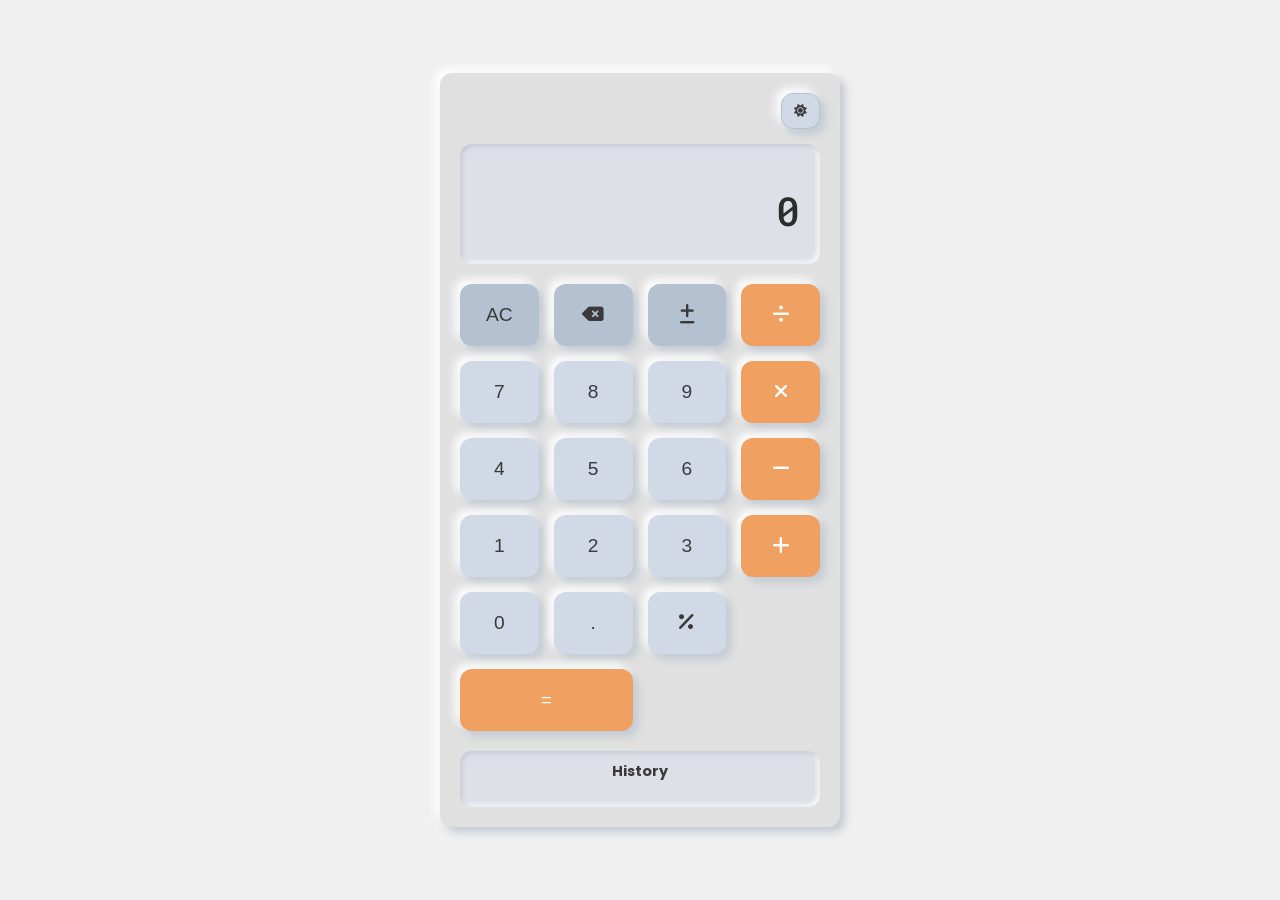
<file: neocalc-v1/index.html>
<!DOCTYPE html>
<html lang="en">
<head>
    <meta charset="UTF-8">
    <meta name="viewport" content="width=device-width, initial-scale=1.0">
    <title>NeoCalc</title>
    <link rel="stylesheet" href="style.css">
    <link rel="stylesheet" href="https://cdnjs.cloudflare.com/ajax/libs/font-awesome/6.5.1/css/all.min.css" integrity="sha512-DTOQO9RWCH3ppGqcWaEA1BIZOC6xxalwEsw9c2QQeAIftl+Vegovlnee1c9QX4TctnWMn13TZye+giMm8e2LwA==" crossorigin="anonymous" referrerpolicy="no-referrer" />
</head>
<body>
    <div class="calculator">
        <button id="themeToggleButton" class="theme-toggle-button" aria-label="Toggle Light Dark Theme">
            <!-- Icon will be set by JavaScript -->
            <i class="fas fa-sun"></i> <!-- Default to sun icon -->
        </button>
        <div class="calculator-display" role="region" aria-live="polite">
            <div class="display-history" aria-label="Previous calculation or context"></div>
            <div class="display-input" aria-label="Current input or result">0</div>
        </div>
        <div class="calculator-keys">
            <button class="key key-ac" aria-label="All Clear">AC</button>
            <button class="key key-del" aria-label="Delete"><i class="fas fa-backspace"></i></button>
            <button class="key key-sign" aria-label="Toggle Sign"><i class="fas fa-plus-minus"></i></button>
            <button class="key key-operator" data-operator="/" aria-label="Divide"><i class="fas fa-divide"></i></button>

            <button class="key key-number" data-number="7">7</button>
            <button class="key key-number" data-number="8">8</button>
            <button class="key key-number" data-number="9">9</button>
            <button class="key key-operator" data-operator="*" aria-label="Multiply"><i class="fas fa-times"></i></button>

            <button class="key key-number" data-number="4">4</button>
            <button class="key key-number" data-number="5">5</button>
            <button class="key key-number" data-number="6">6</button>
            <button class="key key-operator" data-operator="-" aria-label="Subtract"><i class="fas fa-minus"></i></button>

            <button class="key key-number" data-number="1">1</button>
            <button class="key key-number" data-number="2">2</button>
            <button class="key key-number" data-number="3">3</button>
            <button class="key key-operator" data-operator="+" aria-label="Add"><i class="fas fa-plus"></i></button>

            <button class="key key-number key-zero" data-number="0">0</button>
            <button class="key key-decimal" data-number="." aria-label="Decimal">.</button>
            <button class="key key-percent" aria-label="Percentage"><i class="fas fa-percentage"></i></button>
            <button class="key key-equals" data-operator="=" aria-label="Equals">=</button>
        </div>

        <div class="calculator-history-log-panel" role="region" aria-live="polite" aria-atomic="true">
            <h4 id="historyLogHeading">History</h4>
            <ul id="historyLogList" aria-labelledby="historyLogHeading">
                <!-- History items will be populated here by JavaScript -->
            </ul>
            <!-- Optional: <button id="clearHistoryButton">Clear History</button> -->
        </div>
    </div>

    <script src="script.js"></script>
</body>
</html>
</file>
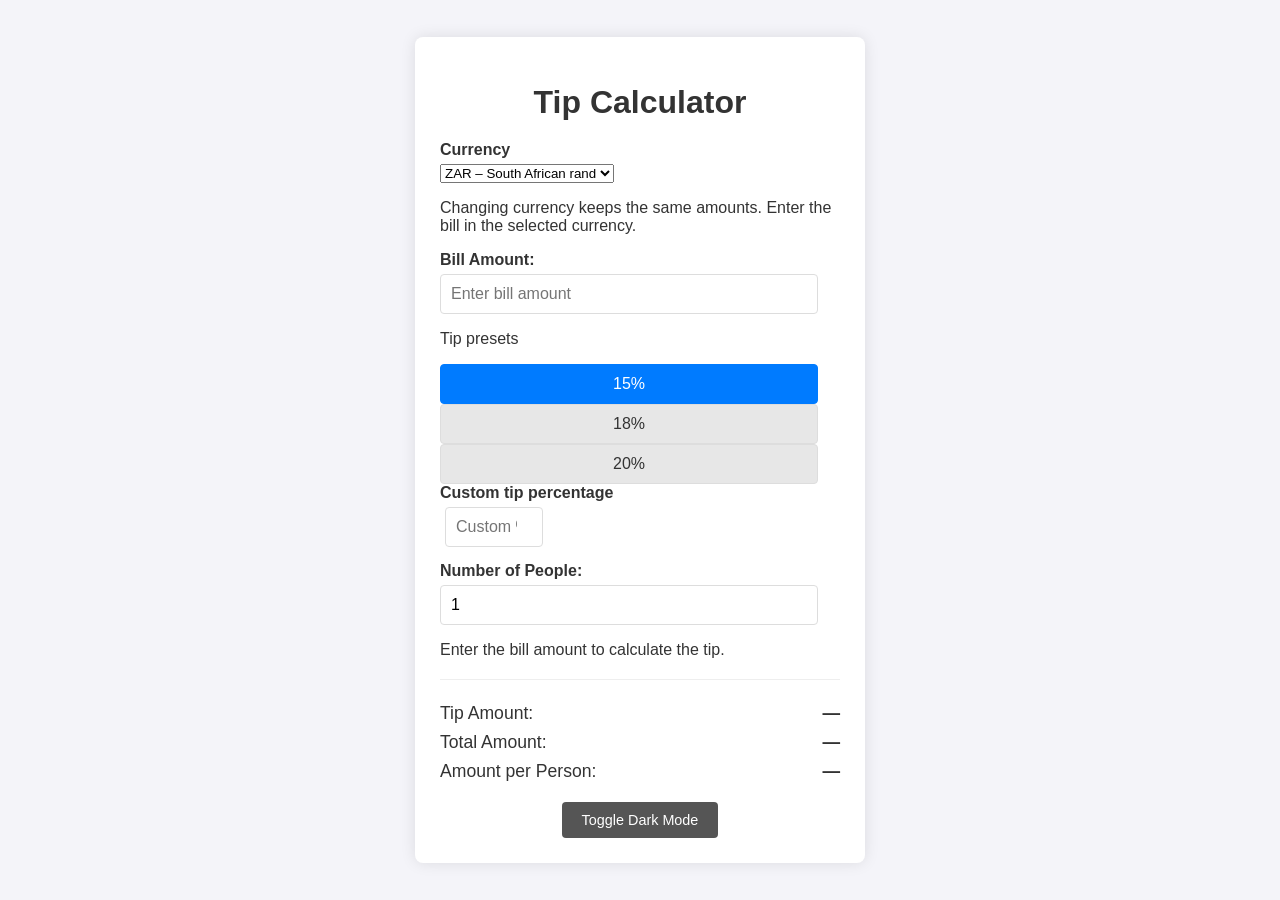
<file: tip-calculator-v1/index.html>
<!DOCTYPE html>
<html lang="en">
<head>
    <meta charset="UTF-8">
    <meta name="viewport" content="width=device-width, initial-scale=1.0">
    <title>Tip Calculator</title>
    <link rel="stylesheet" href="css/style.css">
</head>
<body>
    <div class="calculator-container">
        <h1>Tip Calculator</h1>

        <div class="input-group">
            <label for="currency">Currency</label>
            <select id="currency" aria-describedby="currencyHelp">
                <option value="ZAR" selected>ZAR – South African rand</option>
                <option value="USD">USD – US dollar</option>
                <option value="EUR">EUR – Euro</option>
                <option value="GBP">GBP – British pound</option>
            </select>
            <p id="currencyHelp">Changing currency keeps the same amounts. Enter the bill in the selected currency.</p>
        </div>

        <div class="input-group">
            <label for="billAmount">Bill Amount:</label>
            <input type="number" id="billAmount" placeholder="Enter bill amount" min="0" step="0.01">
        </div>

        <div class="input-group">
            <p>Tip presets</p>
            <button class="tip-percent-btn" data-tip="0.15">15%</button>
            <button class="tip-percent-btn" data-tip="0.18">18%</button>
            <button class="tip-percent-btn" data-tip="0.20">20%</button>
            <label for="customTipPercentage">Custom tip percentage</label>
            <input type="number" id="customTipPercentage" placeholder="Custom %" min="0" step="0.1">
        </div>

        <div class="input-group">
            <label for="numberOfPeople">Number of People:</label>
            <input type="number" id="numberOfPeople" placeholder="Enter number of people" min="1" step="1" value="1" required>
        </div>

        <p id="inputMessage" role="status"></p>
        <div class="output-group">
            <p>Tip Amount: <span id="tipAmount">—</span></p>
            <p>Total Amount: <span id="totalAmount">—</span></p>
            <p>Amount per Person: <span id="amountPerPerson">—</span></p>
        </div>

        <div class="theme-switcher">
            <button id="themeToggle">Toggle Dark Mode</button>
        </div>
    </div>

    <script src="js/script.js"></script>
</body>
</html>
</file>
<file: neocalc-v1/style.css>
@import url('https://fonts.googleapis.com/css2?family=Poppins:wght@300;400;500&family=Roboto+Mono:wght@400;500&display=swap');

:root {
    --bg-color: #f0f0f0;
    --calculator-bg: #e0e0e0;
    --display-bg: #dde1e7;
    --key-bg: #d1d9e6;
    --key-bg-hover: #c8d0db;
    --key-operator-bg: #f0a060;
    --key-operator-bg-hover: #e09050;
    --key-special-bg: #b3c1d1; /* For AC, DEL, +/- etc. if needed */
    --key-special-bg-hover: #a3b1c1;
    --text-color: #3a3a3a;
    --display-text-color: #2c2c2c;
    --history-text-color: #5a5a5a;
    --border-radius: 12px;
    --box-shadow: 5px 5px 10px #c1c9d2, -5px -5px 10px #ffffff;
    --inset-box-shadow: inset 2px 2px 5px #c1c9d2, inset -2px -2px 5px #ffffff;

    /* Specific for theme toggle button */
    --toggle-btn-bg: var(--key-bg);
    --toggle-btn-text: var(--text-color);
    --toggle-btn-border: #b3c1d1;

    /* For history panel scrollbar */
    --scrollbar-track-bg: var(--key-bg);
    --scrollbar-thumb-bg: #888;
    --scrollbar-thumb-hover-bg: #555;

    /* History item separator */
    --history-item-border: #ccc;
}

/* Dark Theme Variables */
.dark-theme {
    --bg-color: #2c3e50; /* Dark blue-grey */
    --calculator-bg: #34495e; /* Slightly lighter dark blue-grey */
    --display-bg: #2c3a47; /* Even darker for display */
    --key-bg: #4a6572; /* Darker key background */
    --key-bg-hover: #5e7a88;
    --key-operator-bg: #e67e22; /* Orange for operators */
    --key-operator-bg-hover: #d35400;
    --key-special-bg: #526c7a;
    --key-special-bg-hover: #627c8a;
    --text-color: #ecf0f1; /* Light text */
    --display-text-color: #ffffff; /* White display text */
    --history-text-color: #bdc3c7; /* Lighter grey for history text */
    
    --box-shadow: 5px 5px 10px #252525, -5px -5px 10px #454545;
    --inset-box-shadow: inset 2px 2px 5px #252525, inset -2px -2px 5px #454545;

    --toggle-btn-bg: var(--key-bg);
    --toggle-btn-text: var(--text-color);
    --toggle-btn-border: #526c7a;

    --scrollbar-track-bg: var(--key-bg);
    --scrollbar-thumb-bg: #7f8c8d;
    --scrollbar-thumb-hover-bg: #95a5a6;
    
    --history-item-border: #4a6572;
}

body {
    font-family: 'Poppins', sans-serif;
    display: flex;
    flex-direction: column; /* Allow calculator and history to stack if history is outside */
    justify-content: center;
    align-items: center;
    min-height: 100vh;
    margin: 0;
    background-color: var(--bg-color);
    color: var(--text-color);
    transition: background-color 0.3s, color 0.3s;
}

.theme-toggle-button {
    background-color: var(--toggle-btn-bg);
    color: var(--toggle-btn-text);
    border: 1px solid var(--toggle-btn-border);
    padding: 8px 12px;
    border-radius: var(--border-radius);
    cursor: pointer;
    font-family: 'Poppins', sans-serif;
    font-size: 0.8em;
    margin-bottom: 15px; /* Space between toggle and display */
    align-self: flex-end; /* Position to the right, above display */
    box-shadow: var(--box-shadow);
    transition: background-color 0.2s, box-shadow 0.2s;
}
.theme-toggle-button:hover {
    box-shadow: var(--inset-box-shadow);
}

.calculator {
    width: 100%;
    max-width: 360px;
    background-color: var(--calculator-bg);
    border-radius: var(--border-radius);
    padding: 20px;
    box-shadow: var(--box-shadow);
    display: flex; /* Added to manage theme button position */
    flex-direction: column; /* Stack theme button, display, keys, history panel */
}

.calculator-display {
    background-color: var(--display-bg);
    color: var(--display-text-color);
    border-radius: var(--border-radius);
    padding: 20px;
    margin-bottom: 20px;
    text-align: right;
    box-shadow: var(--inset-box-shadow);
    font-family: 'Roboto Mono', monospace;
}

.display-history {
    font-size: 0.8em;
    color: var(--history-text-color); /* Use variable */
    min-height: 1.2em;
    margin-bottom: 5px;
    word-wrap: break-word;
    overflow-wrap: break-word;
}

.display-input {
    font-size: 2.5em;
    font-weight: 500;
    min-height: 1.5em; /* Reserve space */
    word-wrap: break-word;
    overflow-wrap: break-word;
}

.calculator-keys {
    display: grid;
    grid-template-columns: repeat(4, 1fr);
    gap: 15px;
}

.key {
    background-color: var(--key-bg);
    border: none;
    border-radius: var(--border-radius);
    padding: 20px;
    font-size: 1.2em;
    font-weight: 500;
    color: var(--text-color); /* Use variable */
    cursor: pointer;
    box-shadow: var(--box-shadow);
    transition: background-color 0.2s, box-shadow 0.2s, transform 0.1s ease-out;
}

.key:hover {
    background-color: var(--key-bg-hover);
}

.key:active {
    box-shadow: var(--inset-box-shadow);
    transform: scale(0.97);
}

.key-operator {
    background-color: var(--key-operator-bg);
    color: white; /* Keeping white for contrast on colored operator keys */
}

.key-operator:hover {
    background-color: var(--key-operator-bg-hover);
}

.key-ac, .key-del, .key-sign { /* Style for AC, DEL, +/- */
    background-color: var(--key-special-bg);
}

.key-ac:hover, .key-del:hover, .key-sign:hover {
    background-color: var(--key-special-bg-hover);
}

.key-equals {
    grid-column: span 2; /* Make equals button wider */
    background-color: var(--key-operator-bg); /* Or a distinct color */
    color: white;
}

.key-equals:hover {
    background-color: var(--key-operator-bg-hover);
}

.key-zero {
    /* grid-column: span 2; /* If we want a wider zero key, but current layout is 4-wide */
}

/* Styles for Calculation History Log Panel */
.calculator-history-log-panel {
    margin-top: 20px;
    padding: 10px 15px;
    background-color: var(--display-bg); /* Use variable */
    border-radius: var(--border-radius);
    box-shadow: var(--inset-box-shadow);
    max-height: 150px;
    overflow-y: auto;
    font-family: 'Roboto Mono', monospace;
    font-size: 0.9em;
}

.calculator-history-log-panel h4 {
    margin-top: 0;
    margin-bottom: 10px;
    font-family: 'Poppins', sans-serif;
    font-size: 1em;
    color: var(--text-color); /* Use variable */
    text-align: center;
}

#historyLogList {
    list-style-type: none;
    padding-left: 0;
    margin-bottom: 0;
    color: var(--display-text-color); /* Use variable */
}

#historyLogList li {
    padding: 5px 0;
    border-bottom: 1px solid var(--history-item-border); /* Use variable */
    word-wrap: break-word;
    overflow-wrap: break-word;
}

#historyLogList li:last-child {
    border-bottom: none;
}

/* Hide scrollbar for a cleaner look if desired, but retain functionality */
.calculator-history-log-panel::-webkit-scrollbar {
    width: 8px;
}
.calculator-history-log-panel::-webkit-scrollbar-track {
    background: var(--scrollbar-track-bg); /* Use variable */
    border-radius: var(--border-radius);
}
.calculator-history-log-panel::-webkit-scrollbar-thumb {
    background: var(--scrollbar-thumb-bg); /* Use variable */
    border-radius: var(--border-radius);
}
.calculator-history-log-panel::-webkit-scrollbar-thumb:hover {
    background: var(--scrollbar-thumb-hover-bg); /* Use variable */
}
</file>
<file: tip-calculator-v1/css/style.css>
body {
    font-family: Arial, sans-serif;
    display: flex;
    justify-content: center;
    align-items: center;
    min-height: 100vh;
    margin: 0;
    background-color: #f4f4f9;
    color: #333;
    transition: background-color 0.3s, color 0.3s;
}

.calculator-container {
    background-color: #fff;
    padding: 25px;
    border-radius: 8px;
    box-shadow: 0 0 15px rgba(0, 0, 0, 0.1);
    width: 100%;
    max-width: 400px;
}

h1 {
    text-align: center;
    color: #333;
    margin-bottom: 20px;
}

.input-group {
    margin-bottom: 15px;
}

.input-group label {
    display: block;
    margin-bottom: 5px;
    font-weight: bold;
}

.input-group input[type="number"],
.input-group button {
    width: calc(100% - 22px); /* Adjust for padding and border */
    padding: 10px;
    border: 1px solid #ddd;
    border-radius: 4px;
    font-size: 1em;
}

.input-group input[type="number"] {
    box-sizing: border-box;
}

.tip-percent-btn {
    background-color: #e7e7e7;
    color: #333;
    border: 1px solid #ccc;
    cursor: pointer;
    margin-right: 5px;
    width: auto; /* Override width for these buttons */
    padding: 10px 15px;
}

.tip-percent-btn:hover {
    background-color: #d4d4d4;
}

.tip-percent-btn.active {
    background-color: #007bff;
    color: white;
    border-color: #007bff;
}

#customTipPercentage {
    width: calc(30% - 22px); /* Smaller width for custom tip input */
    margin-left: 5px;
}


.output-group {
    margin-top: 20px;
    padding-top: 15px;
    border-top: 1px solid #eee;
}

.output-group p {
    margin: 8px 0;
    font-size: 1.1em;
    display: flex;
    justify-content: space-between;
}

.output-group p span {
    font-weight: bold;
}

.theme-switcher {
    margin-top: 20px;
    text-align: center;
}

#themeToggle {
    padding: 10px 20px;
    background-color: #555;
    color: white;
    border: none;
    border-radius: 4px;
    cursor: pointer;
    font-size: 0.9em;
}

#themeToggle:hover {
    background-color: #333;
}

/* Dark Mode Styles - will be toggled by JS */
body.dark-mode {
    background-color: #1a1a2e;
    color: #e0e0e0;
}

body.dark-mode .calculator-container {
    background-color: #162447;
    box-shadow: 0 0 15px rgba(0, 0, 0, 0.5);
}

body.dark-mode h1 {
    color: #e0e0e0;
}

body.dark-mode .input-group label {
    color: #e0e0e0;
}

body.dark-mode .input-group input[type="number"],
body.dark-mode .input-group button {
    background-color: #1f4068;
    color: #e0e0e0;
    border-color: #1b263b;
}

body.dark-mode .tip-percent-btn {
    background-color: #1b263b;
    color: #e0e0e0;
    border-color: #162447;
}

body.dark-mode .tip-percent-btn:hover {
    background-color: #1f4068;
}

body.dark-mode .tip-percent-btn.active {
    background-color: #2d6cdf;
    color: white;
    border-color: #2d6cdf;
}

body.dark-mode .output-group {
    border-top: 1px solid #1f4068;
}

body.dark-mode #themeToggle {
    background-color: #e0e0e0;
    color: #1a1a2e;
}

body.dark-mode #themeToggle:hover {
    background-color: #f4f4f9;
}

/* Responsive Design */
@media (max-width: 480px) {
    .calculator-container {
        margin: 15px;
        padding: 20px;
        width: auto; /* Allow it to take available width */
    }

    h1 {
        font-size: 1.8em;
    }

    .input-group input[type="number"],
    .input-group button,
    #customTipPercentage {
        font-size: 0.95em; /* Slightly smaller font for inputs on small screens */
        width: 100%; /* Make inputs and buttons take full width available */
        box-sizing: border-box; /* Include padding and border in the element's total width and height */
        margin-bottom: 10px; /* Add some space below each full-width element */
    }

    .tip-percent-btn {
        padding: 10px; /* Adjust padding for better fit */
        margin-right: 0; /* Remove right margin as they are full width */
    }
    
    #customTipPercentage {
        margin-left: 0; /* Remove left margin as it's full width */
    }

    .input-group label {
        font-size: 0.9em;
    }

    .output-group p {
        font-size: 1em;
    }

    #themeToggle {
        padding: 12px; /* Make toggle button a bit larger for touch */
        width: 100%;
        box-sizing: border-box;
    }
}

@media (max-width: 360px) {
    h1 {
        font-size: 1.6em;
    }
    .tip-percent-btn {
        display: block; /* Stack tip buttons vertically */
        width: 100%;
        margin-bottom: 8px;
    }
    .input-group {
        margin-bottom:10px;
    }
}
</file>
